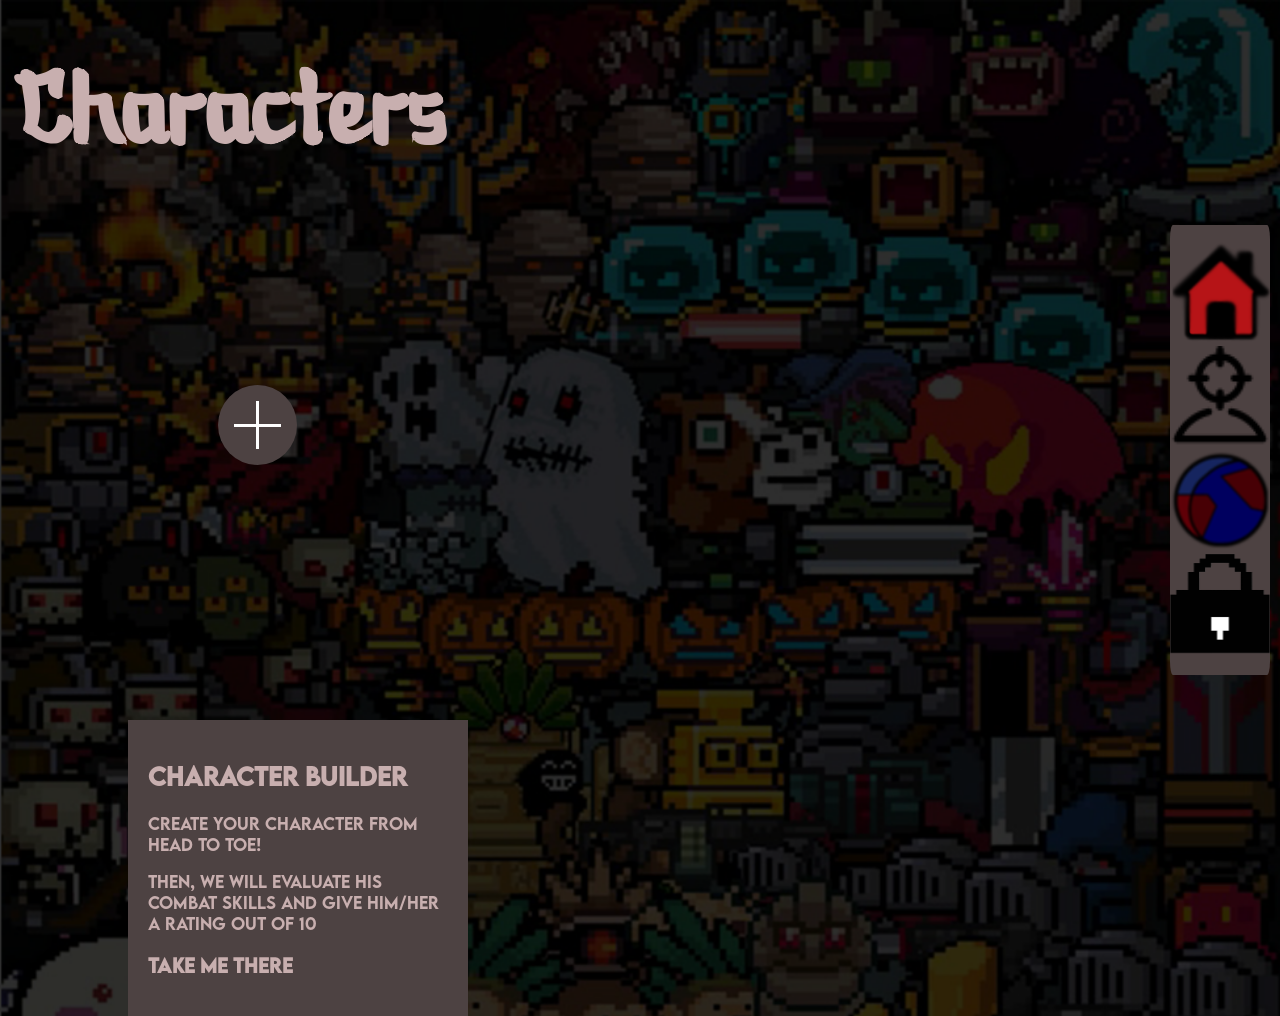
<file: project/characters.html>
<!DOCTYPE html>
<html lang="en">
<head>
    <meta charset="UTF-8">
    <meta name="viewport" content="width=device-width, initial-scale=1.0">
    <title>Soul Knight!</title>

   
    <link rel="stylesheet" href="./generalStyle.css">
    <link rel="stylesheet" href="./characterStyle.css">

    <link rel="stylesheet" href="./responsiveGeneral.css">
    <link rel="stylesheet" href="./responsiveCharacters.css">

    <script src="./script.js" defer></script>
    <link rel="icon" type="image/x-icon" href="./media/Misc/favIcon3.webp">
    <meta name="viewport" content="width=device-width, initial-scale=1.0">
</head>
<body>

  <h1 id="title">Characters</h1>

    <div id="menu">
        <a href="./homepage.html"><img class="menuImage" src="./media/Menu Icons/HomeIcon.png" alt="Home"></a>
        <a href="./characters.html"><img class="menuImage" src="./media/Menu Icons/CharacterButton.png" alt="Characters"></a>
        <a href="./worlds.html"><img class="menuImage" src="./media/Menu Icons/WorldsIcon.png" alt="Worlds"></a>
        <a><img class="menuImage" id="secretSite" src="./media/Menu Icons/lockedIcon.png" alt="Hall Of Fame"></a>
          </div>
    

    
    <div class="gallery">
        <input onclick="hideCharacterOutput()" type="checkbox">
    
        <img onclick="showCharacterInfo(0)" src="./media/Figures/Characters/Airbender.gif">
        <img onclick="showCharacterInfo(1)" src="./media/Figures/Characters/Assassin.gif">
        <img onclick="showCharacterInfo(2)" src="./media/Figures/Characters/Engineer.gif">
        <img onclick="showCharacterInfo(3)" src="./media/Figures/Characters/Knight.gif">
        <img onclick="showCharacterInfo(4)" src="./media/Figures/Characters/Rogue.gif">
        <img onclick="showCharacterInfo(5)" src="./media/Figures/Characters/SwordMaster.gif">
        <img onclick="showCharacterInfo(6)" src="./media/Figures/Characters/Demonmancer.gif">
        <img onclick="showCharacterInfo(7)" src="./media/Figures/Characters/Druid.gif">
  
      </div>


      <div id="characterOutput">
      </div>

      <div id="characterBuilder" style="width: 300px;">
        <h2 id="characterBuilderTitle">Character Builder</h2>
        <p>Create your character from head to toe! </p> <p> Then, we will evaluate his combat skills and give him/her a rating out of 10</p>
        <h3 id="characterBuilderRedirecter" onclick="openCharacterBuilder()">Take me there</h3>
        </div>

        <div id="characterBuilderOutput">
            <div id="blackScreen" class="blackBkg" style="display: block;"></div>
          <div id="characterMakingScreen">

            <img onclick="randomizeCharacter()" id="randomizerButton" src="./media/Misc/RandomizerButton.png" width="50px" height="auto" alt="randomize">

        <div id="characterBox" style="z-index: 999; position: absolute;">
            <div id="sliderImageContainer">
            <img class="sliderImages" class="part-image" id="sliderHeadImage" src="./media/Figures/CustomFigureElements/Head1.png" width="200" height="auto" alt="slider image">
            <img class="sliderImages" class="part-image" id="sliderTorsoImage" src="./media/Figures/CustomFigureElements/Torso1.png" width="180" height="auto" alt="slider image">
            <img class="sliderImages" class="part-image" id="sliderLegsImage" src="./media/Figures/CustomFigureElements/Legs1.png" width="100" height="auto" alt="slider image">
          </div>
        </div>

        <button id="strengthMeasureButton" onclick="evaluateStrength()">Done</button>


        <input type="value" id="nameInput" placeholder="Name your character!">
        
        <div id="imageModders" style="position: absolute; z-index: 10000;">
          <div>
            <h2>Head</h2>
            <button style="background-color: slategray;" onclick="prevHeadImage()"><-</button>
            <button style="background-color: slategray;" onclick="nextHeadImage()">-></button>
                <input class="rangerStyle" type="range" id="imageWidthRange"min="50"max="400"value="200"oninput="updateHeadWidth(this.value)"/>
          </div>

          <div>
            <h2>Torso</h2>
            <button style="background-color: rgb(85, 94, 102);" onclick="prevTorsoImage()"><-</button>
            <button style="background-color: rgb(85, 94, 102);" onclick="nextTorsoImage()">-></button>
                <input class="rangerStyle" type="range" id="imageWidthRange"min="50"max="400"value="200"oninput="updateTorsoWidth(this.value)"/>
              
          </div>

          <div>
            <h2>Legs</h2>
            <button style="background-color: rgb(144, 124, 112);" onclick="prevLegsImage()"><-</button>
            <button style="background-color: rgb(144, 124, 112);" onclick="nextLegsImage()">-></button>
            <input class="rangerStyle" type="range" id="imageWidthRange"min="50"max="400"value="200"oninput="updateLegsWidth(this.value)"/>
          </div>
        </div>
    
        <div id="strengthContainer" style="display: none;">       
           <h3 id="strengthPreMessage">Your Character's Strength is: </h3>
          <div id="strengthMeasureBox"></div>
        </div>

          </div>
          <button onclick="exitCharacterBuilder()" id="exitCharacterBuilder">X</button>
          </div>
</body>
</html>
</file>
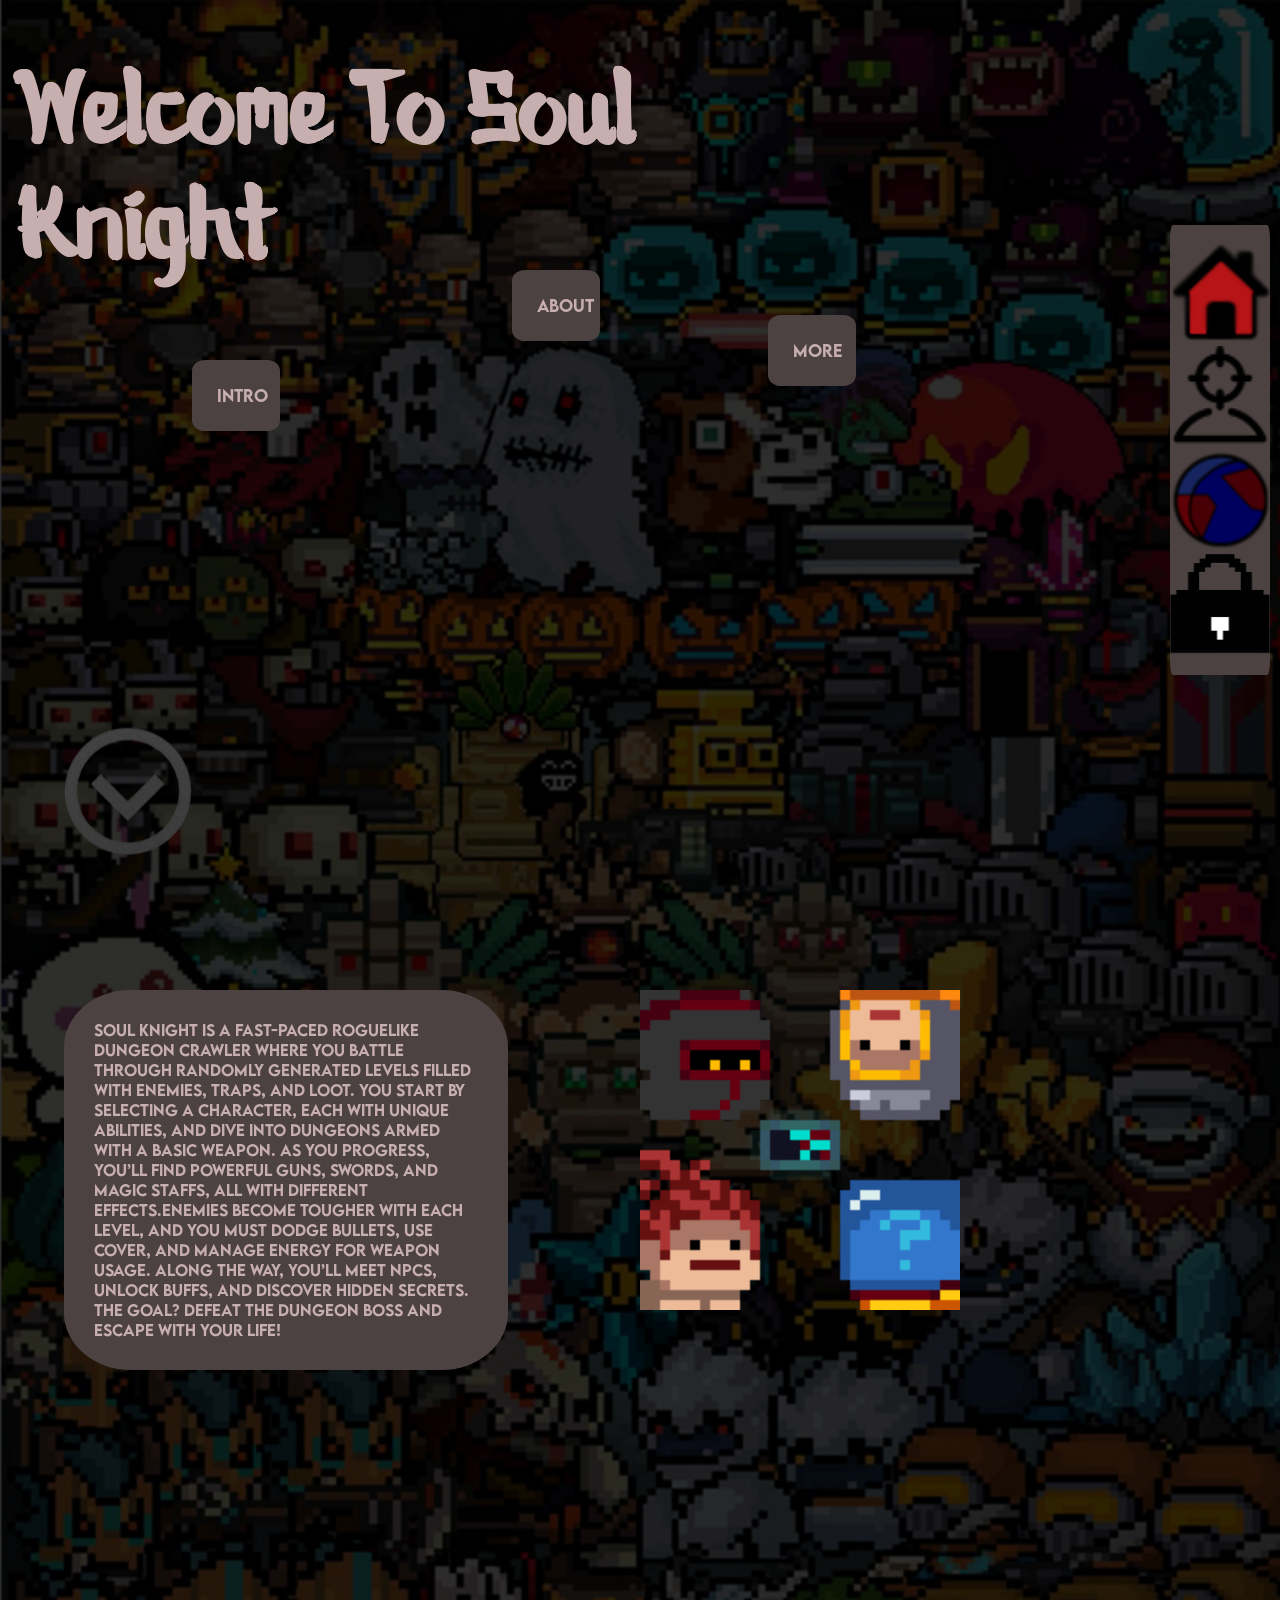
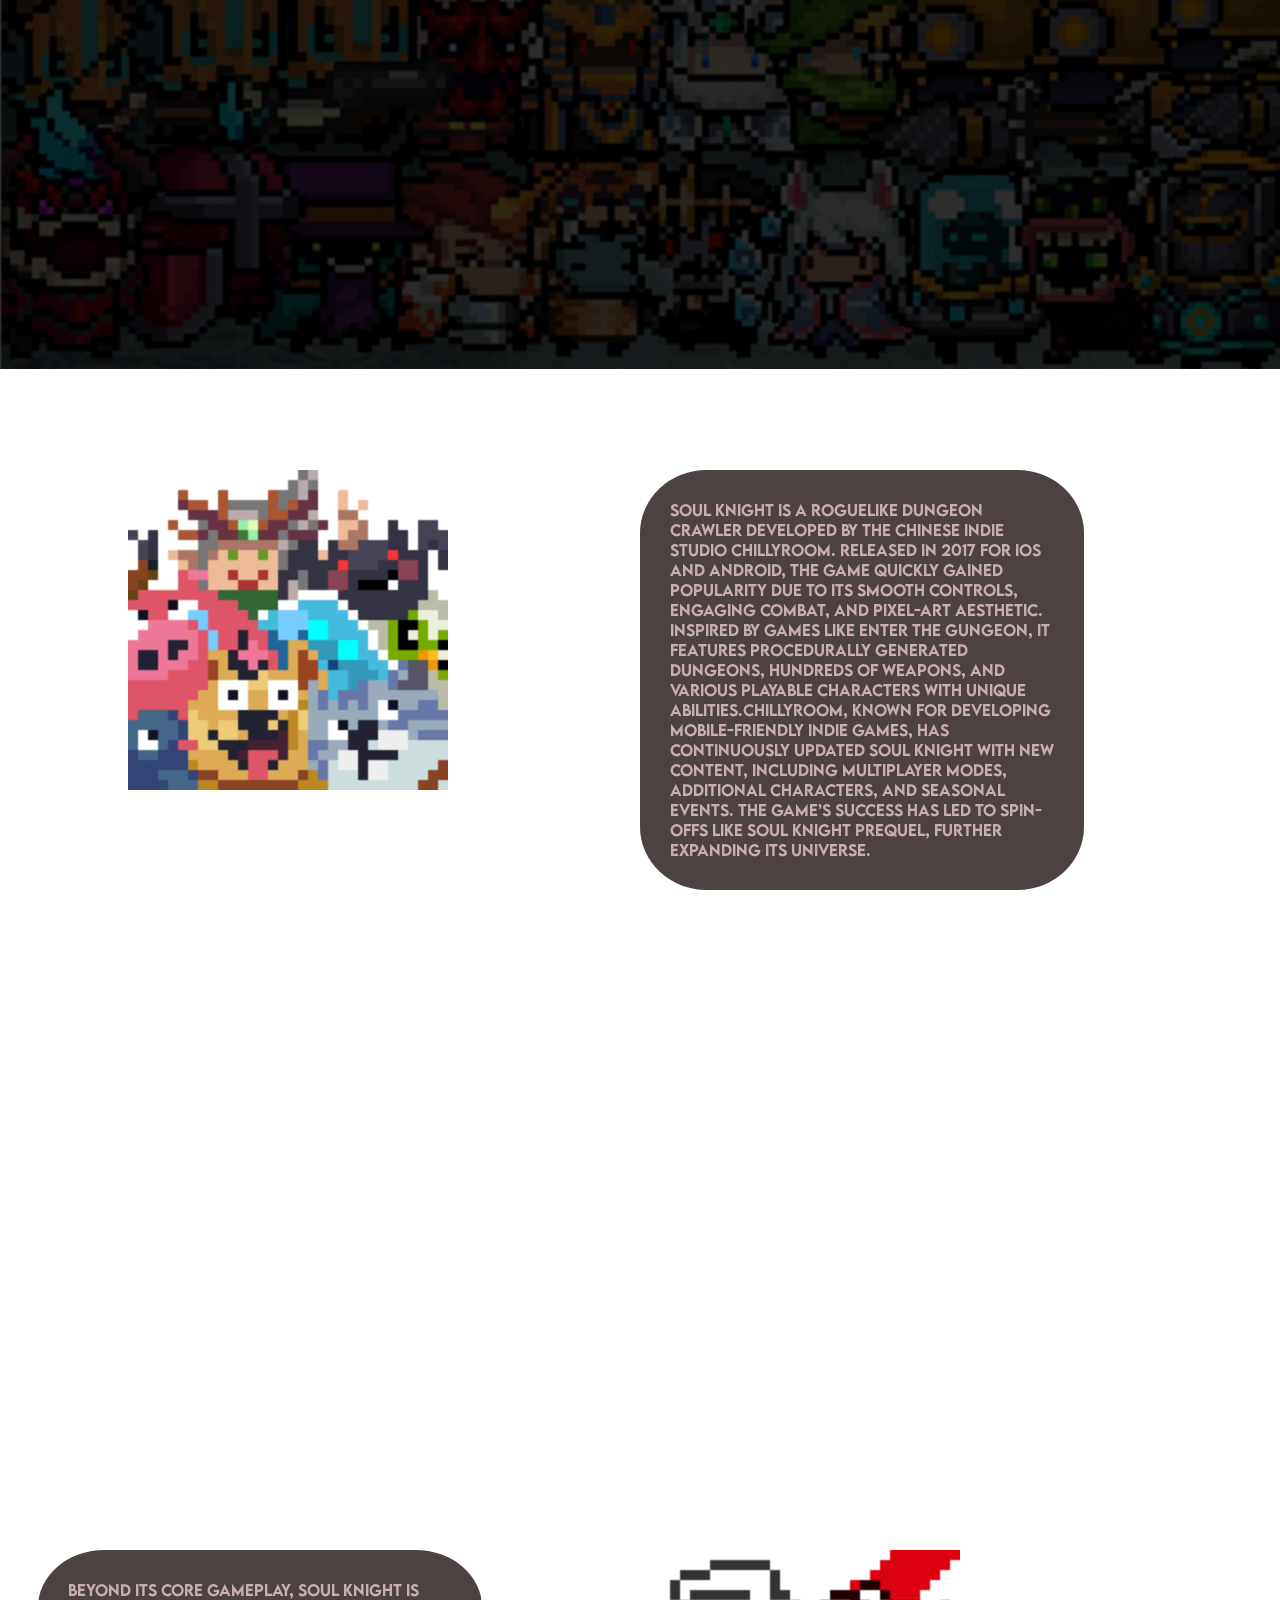
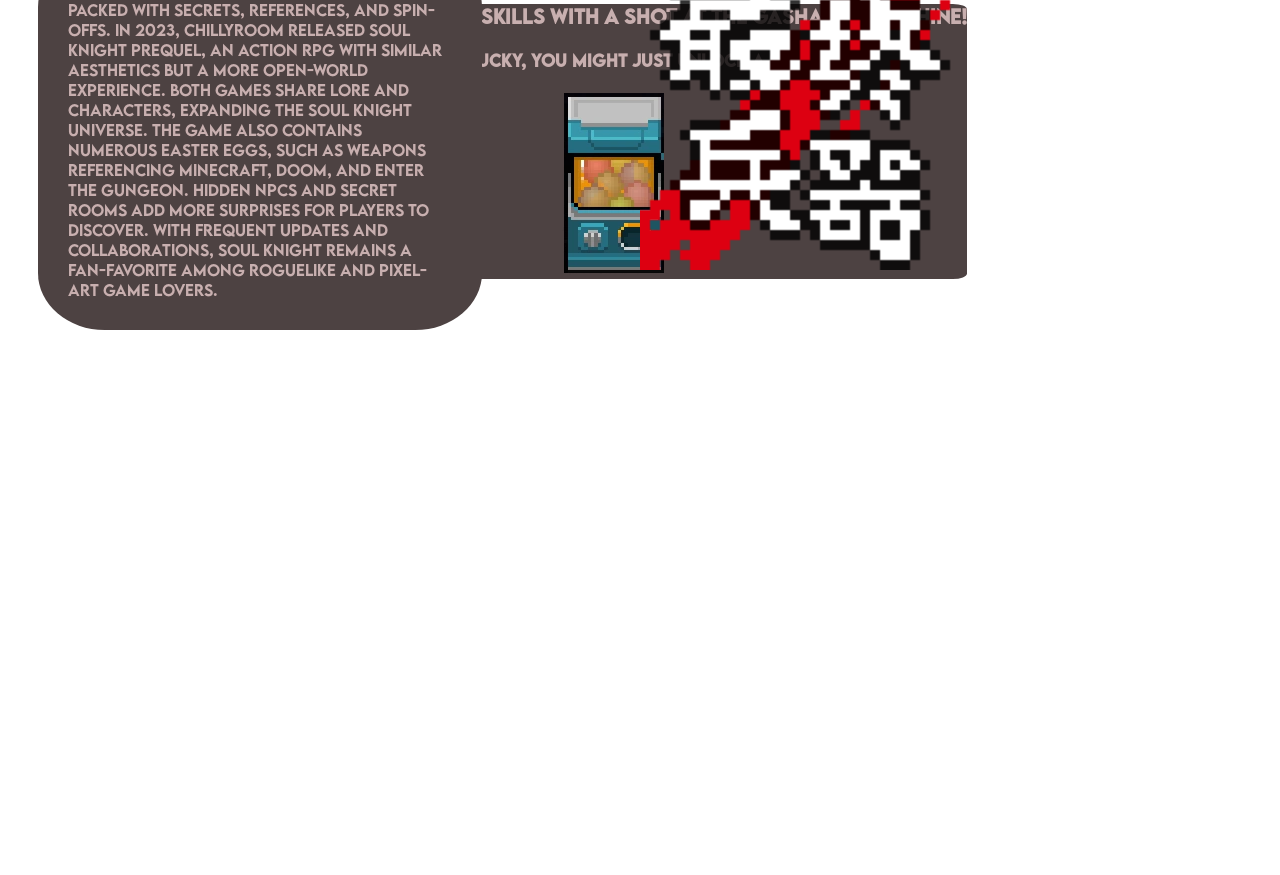
<file: project/homepage.html>
<!DOCTYPE html>
<html lang="en">
<head>
    <meta charset="UTF-8">
    <meta name="viewport" content="width=device-width, initial-scale=1.0">
    <title>Soul Knight!</title>
    <link rel="stylesheet" href="./generalStyle.css">
    <link rel="stylesheet" href="./homepageStyle.css">
    <script src="./anime iife.js"></script>

    <link rel="stylesheet" href="./responsiveGeneral.css">
    <link rel="stylesheet" href="./responsiveHome.css">
   
    <script src="./script.js" defer></script>
    <link rel="icon" type="image/x-icon" href="./media/Misc/favIcon1.webp">
    <meta name="viewport" content="width=device-width, initial-scale=1.0">
</head>
<body id="body">
    <h1 id="title">Welcome To Soul Knight</h1>

    <div id="menu">
        <a href="./homepage.html"><img class="menuImage" src="./media/Menu Icons/HomeIcon.png" alt="Home"></a>
        <a href="./characters.html"><img class="menuImage" src="./media/Menu Icons/CharacterButton.png" alt="Characters"></a>
        <a href="./worlds.html"><img class="menuImage" src="./media/Menu Icons/WorldsIcon.png" alt="Worlds"></a>
        <a><img class="menuImage" id="secretSite" src="./media/Menu Icons/lockedIcon.png" alt="Hall Of Fame"></a>
    </div>



    <div id="navigationButtons">
    <div class="navButtons" id="introButton" onclick="scrollToInfo()">Intro</div>
    <div class="navButtons" id="aboutButton" onclick="scrollToAbout()">About</div>
    <div class="navButtons" id="moreButton" onclick="scrollToMore()">More</div>
</div>

    <img onclick="scrollToTop()" id="goUpButton" src="./media/homeImages/goUp.png" alt="Up">


    <div class="infoBoxes" id="introBox">
Soul Knight is a fast-paced roguelike dungeon crawler where you battle through randomly generated levels filled with enemies, traps, and loot. You start by selecting a character, each with unique abilities,
and dive into dungeons armed with a basic weapon. As you progress, you’ll find powerful guns, swords, and magic staffs, all with different effects.Enemies become tougher with each level, and you must dodge bullets, 
use cover, and manage energy for weapon usage. Along the way, you’ll meet NPCs, unlock buffs, and discover hidden secrets. The goal? Defeat the dungeon boss and escape with your life!
    </div>
    <img id="introImg" src="./media/homeImages/introImg.webp" alt="">


    <img id="aboutImg" src="./media/homeImages/aboutImg.webp" alt="">
    <div class="infoBoxes" id="aboutBox">  
Soul Knight is a roguelike dungeon crawler developed by the Chinese indie studio ChillyRoom. Released in 2017 for iOS and Android, the game quickly gained popularity due to its smooth controls,
engaging combat, and pixel-art aesthetic. Inspired by games like Enter the Gungeon, it features procedurally generated dungeons, hundreds of weapons, and various playable characters with unique 
abilities.ChillyRoom, known for developing mobile-friendly indie games, has continuously updated Soul Knight with new content, including multiplayer modes, additional characters, and seasonal events. 
The game’s success has led to spin-offs like Soul Knight Prequel, further expanding its universe.
    </div>


    <div class="infoBoxes" id="moreBox">
Beyond its core gameplay, Soul Knight is packed with secrets, references, and spin-offs. In 2023, ChillyRoom released Soul Knight Prequel, an action RPG with similar aesthetics but a 
more open-world experience. Both games share lore and characters, expanding the Soul Knight universe. The game also contains numerous Easter eggs, such as weapons referencing Minecraft, 
DOOM, and Enter the Gungeon. Hidden NPCs and secret rooms add more surprises for players to discover. With frequent updates and collaborations, Soul Knight remains a fan-favorite among 
roguelike and pixel-art game lovers.
    </div>
    <img id="moreImg" src="./media/homeImages/moreImg.webp" alt="">





   <div id="gashaponContainer">
    <h3>Test your gambling skills with a shot at the Gashapon Machine!</h3>
    <h4>If you're lucky, you might just unlock a secret...</h4>
    <img onclick="machineClicked()" id="gashaponMachine" src="./media/Misc/GashaponItems/gashaponMachine.webp" alt="Machine">
   </div>

   <div id="gashaponCooldownBox"></div>
   <img id="egg" onclick="crackEgg()" src="./media/Misc/GashaponItems/gashaEgg.webp" alt="EGG">

   <div id="winMessage" onclick="closeMessage()"></div>
   <div id="blackScreen"></div>


</body>
</html>
</file>
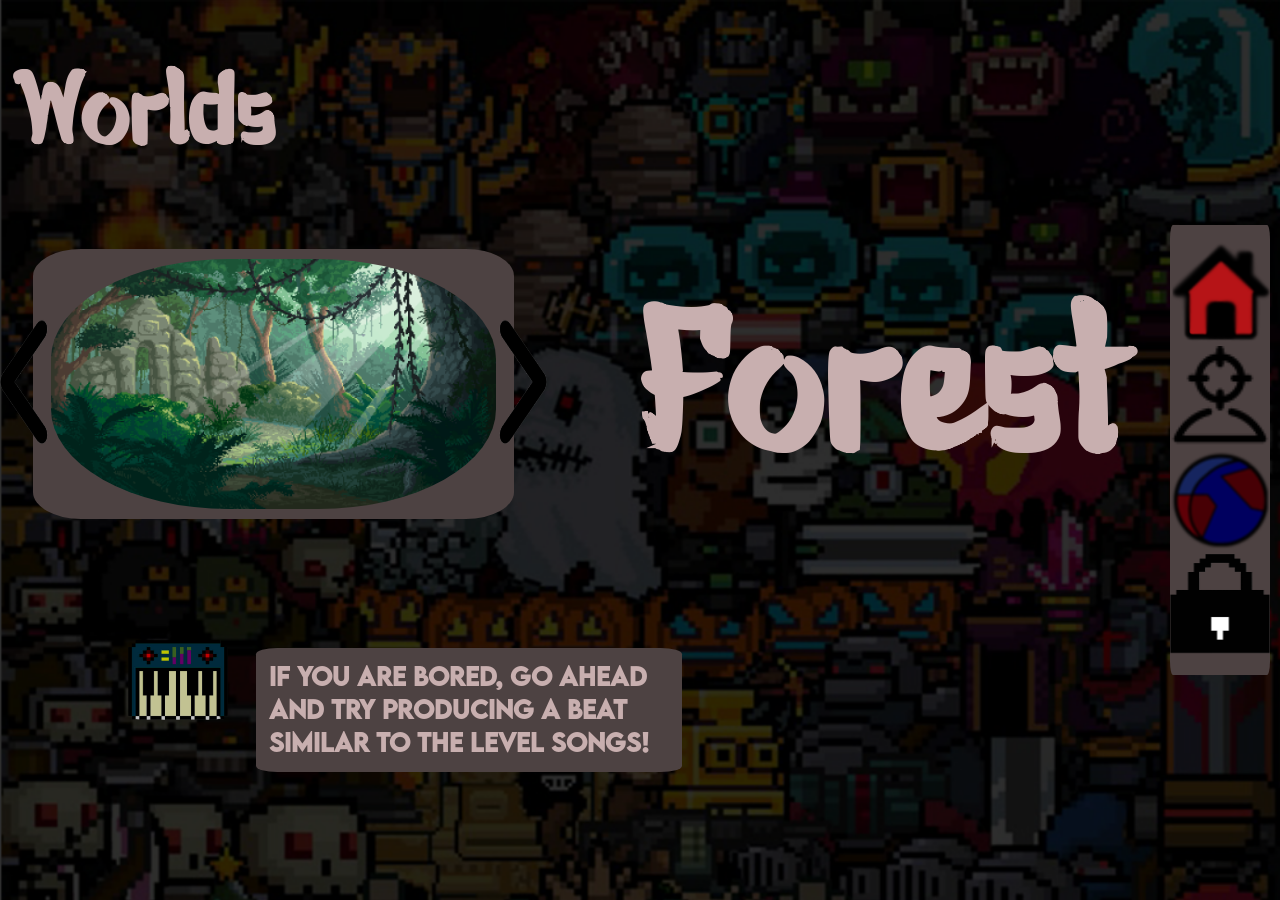
<file: project/worlds.html>
<!DOCTYPE html>
<html lang="en">
<head>
    <meta charset="UTF-8">
    <meta name="viewport" content="width=device-width, initial-scale=1.0">
    <title>Soul Knight!</title>

    <link rel="stylesheet" href="./generalStyle.css">
    <link rel="stylesheet" href="./worldsStyle.css">
    <link rel="stylesheet" href="./responsiveGeneral.css">
    <link rel="stylesheet" href="./responsiveWorlds.css">
    <script src="./script.js" defer></script>
    <link rel="icon" type="image/x-icon" href="./media/Misc/favIcon2.webp">
    <meta name="viewport" content="width=device-width, initial-scale=1.0">
</head>
<body>
    <h1 id="title">Worlds</h1>

    

    <div id="menu">
        <a href="./homepage.html"><img class="menuImage" src="./media/Menu Icons/HomeIcon.png" alt="Home"></a>
        <a href="./characters.html"><img class="menuImage" src="./media/Menu Icons/CharacterButton.png" alt="Characters"></a>
        <a href="./worlds.html"><img class="menuImage" src="./media/Menu Icons/WorldsIcon.png" alt="Worlds"></a>
        <a><img class="menuImage" id="secretSite" src="./media/Menu Icons/lockedIcon.png" alt="Hall Of Fame"></a>
        </div>



<div id="worldsPreviewContainer">
    <img class="slideButton" id="leftButton" onclick="previousWorld()" src="./media/Misc/leftButton.png" alt="Go Left">
    <img id="worldImages" onclick="goToWorld()" src="./media/Backgrounds/Worlds/World1.1.gif">
    <img class="slideButton" id="rightButton" onclick="nextWorld()" src="./media/Misc/rightButton.png" alt="Go Left">
</div>
    <h1 id="worldName">Forest</h1>

    <div id="blackScreen"></div>
    <div id="worldShowcase">
        <div id="worldContainerDescription">
            <h1 class="worldTitles" id="descTitle">World Title</h1>
            <h3 id="descInfo">Description</h3>
        </div>
        <div id="enemyDescription">
            <h1 class="worldTitles" id="enemyTitle"></h1>
            <img id="enemyImg" src="media/Misc/Enemies/1.1_Enemy.webp" alt="Most Common Enemy" style="width: 100px; height: 100px;">
        </div>

        <div id="elementalStats">
            <h2>Weakness</h2>
            <h2>Resistance</h2>
            <img src="./media/Misc/BuffDebuffs/Fire.webp" alt="Their Weakness" style="width: 100px; height: 100px;">
            <img src="./media/Misc/BuffDebuffs/Poison.webp" alt="Their Weakness" style="width: 100px; height: 100px;">
        </div>
       
            <div id="musicPanel">
        <button class="audioButtons" onclick="toggleAudio()" id="playPause" style="rotate: 90deg;">△</button>
        <img src="./media/Misc/pausedMusic.png" id="isPlaying" alt="Paused" style="width: 100px; height: 100px; margin-bottom: 50px;">
    </div>
    

    </div>

    <h2 id="keyboardDesc">If you are bored, go ahead and try producing a beat similar to the level songs!</h2>

    <img src="./media/Misc/keyboardButton.png" onclick="openKeyboard()" id="soulBeatsButton" alt="SoulBeats" style="width: 100px; height: 80px;">
    <div id="keyboard">
        <div id="playingKeys">
        <button class="playingKey" onclick="playKey(0)" style="background-color:  #ffffff;">D</button>
        <button class="playingKey" onclick="playKey(2)" style="background-color: #ffffff;">F</button>
        <button class="playingKey" onclick="playKey(4)" style="background-color: #ffffff;">G</button>
        <button class="playingKey" onclick="playKey(6)" style="background-color: #ffffff;">H</button>
        <button class="playingKey" onclick="playKey(0)" style="background-color: #ffffff;">J</button>
    </div>

    <div id="blackPlayingKeys">
        <button class="blackPlayingKey" onclick="playKey(1)">R</button>
        <button class="blackPlayingKey" onclick="playKey(3)">T</button>
        <button class="blackPlayingKey" onclick="playKey(5)">Y</button>
        <button class="blackPlayingKey" onclick="playKey(7)">U</button>
    </div>

    <input oninput="toggleMetronomeSound()" class="rangerStyle" type="range" min="10" max="1000" id="metronomeBpm" placeholder="bpm">
    <img id="metronome" src="./media/Misc/metronome.png" style="width: 100px; height: 100px;">

    <button id="changePiano" onclick="changePianoType()">Switch</button>
    </div>


    

    <button onclick="exitWorld(), stopAllAudio()" id="exitWorldsScreenButton">X</button>




    
</body>
</html>
</file>
<file: project/generalStyle.css>
/*COLOR SCHEME
Text: rgb(255, 255, 255)
Text v.2: rgb(66, 28, 28)
Boxes: B1001E
Boxes v.2: rgb(77, 66, 66)
*/

:root{
    --text: rgb(200, 175, 175);
    --text2: rgb(66, 28, 28);
    --box-background: rgb(77, 66, 66);
    --box-shadow: rgb(84, 48, 48);
}

body{
    /*Background*/
    background-image: url(./media/Backgrounds/wallpaper.png);
    background-repeat: no-repeat;
    background-size: cover;
    background-attachment: fixed;
    /*Total Styling*/
    color: var(--text);
    font-family: 'SoulFont';
    text-shadow: 0px 0px 10px var(--text-shadow);
}


@font-face {
    font-family: "SoulFont";
    src: url(./media/Fonts/LEMONMILK-Medium.otf);
}

@font-face {
    font-family: "TitleFont";
    src: url(./media/Fonts/Bankai\ Demo\ Version.otf);
}


#title{
    /*Positioning*/
    margin-left: 10px;

    /*Styling/Sizing*/
    width: 800px;
    font-size: 100px;
    font-family: TitleFont;
    animation: title 20s infinite linear;
}

@keyframes title{
    0%{color: var(--text);}
    30%{color: var(--text2);}
    60%{color: rgb(rgb(50, 111, 131));}
    100%{color: rgb(34, 29, 29);}
}



#menu{
    position: fixed;
    right: 10px;
    top: 25%;
    bottom: 25%;
    display: flex;
    flex-direction: column;
    border-radius: 3%;
    background-color: var(--box-background);
    justify-content: center;
    transition: transform 0.2s, box-shadow 0.5s, right 0.2s;
}

#menu:hover{
    position: fixed;
    right: 20px;
    transform: scale(1.1);
    box-shadow: 10px 10px 20px var(--box-shadow);
}

.menuImage{
    width: 100px;
    height: 100px;
}

#worldShowcase{
    background-color: red;
    position: fixed;
    top: 15%;
    bottom: 15%;
    left: 15%;
    right: 15%;
    z-index: 1000;
    margin-top: auto;
    margin-bottom: auto;
    display: none;
}

button{
    transition: box-shadow 0.5s, background-color 0.3s;
  }


  button:hover{
    box-shadow: 5px 5px 10px rgb(56, 14, 14);
    background-color: darkred;
  }

  #blackScreen{
    position: fixed;
    top: 0;
    bottom: 0;
    left: 0;
    right: 0;
    background-color: black;
    opacity: 0.8;
    z-index: 999;
    display: none;
}

.exitButton{
    position: fixed;
    transform: scale(3);
    border-radius: 20%;
    font-weight: bolder;
    top: 10%;
    right: 10%;
    background-color: var(--box-background);
    z-index: 19000;
    display: none;
}
</file>
<file: project/characterStyle.css>
:root{
    --text: rgb(200, 175, 175);
    --text2: rgb(66, 28, 28);
    --box-background: rgb(77, 66, 66);
    --box-shadow: rgb(84, 48, 48);
}

body{
    overflow-x: hidden;
    
}

@font-face {
  font-family: Gothic;
  src: url(./media/Fonts/Gothicha.ttf);
}


/*Zeile 13-61: Codepen-Kopie*/
.gallery {
    --s: 130px;
    display: grid;
    gap: 5px;
    position:absolute;
    left: 15%;
    top: 40%;
  }
  .gallery input {
    position: absolute;
    z-index: 1;
    border-radius: 50%;
    inset: calc(50% - var(--s)/3);
    cursor: pointer;
    --g: linear-gradient(#fff 0 0) no-repeat;
    background: var(--g) 50%/60% 3px,var(--g) 50%/3px 60%,var(--box-background);
    transition: 1.5s;
    -webkit-appearance: none;
    appearance: none;
    -moz-appearance: none;
    appearance: none;
  }
  .gallery > img {
    width: var(--s);
    aspect-ratio: 1;
    grid-area: 1/1;
    border-radius: 50%;
    object-fit: cover;
    transform: scale(.5);
    transition: 1s calc((var(--i) - 1)*.1s);
  }
  .gallery > img:nth-of-type(1) {--i:1;}
  .gallery > img:nth-of-type(2) {--i:2;}
  .gallery > img:nth-of-type(3) {--i:3;}
  .gallery > img:nth-of-type(4) {--i:4;}
  .gallery > img:nth-of-type(5) {--i:5;}
  .gallery > img:nth-of-type(6) {--i:6;}
  .gallery > img:nth-of-type(7) {--i:7;}
  .gallery > img:nth-of-type(8) {--i:8;}
  .gallery > img:nth-of-type(9) {--i:9;}
  
  .gallery > input:checked ~ img {
    transform: 
      rotate(calc(var(--i)* 360deg/8)) translate(calc(1.5*var(--s))) 
      rotate(calc(var(--i)*-360deg/8));
  }
  .gallery > input:checked {
    transform: rotate(135deg)
  }

  .character-card {
    position: relative;
    left: 50%;
    display: flex;
    flex-direction: column;
    background-color: #1c1c1e;
    color: #f9f9f9;
    border-radius: 16px;
    box-shadow: 0 6px 16px rgba(0,0,0,0.6);
    padding: 1rem;
    max-width: 350px;
    margin: 1rem;
    overflow: hidden;
    font-family: 'Segoe UI', sans-serif;
  }
  
  .character-art {
    width: 100%;
    border-radius: 12px;
    margin-bottom: 1rem;
  }
  
  .profile-section {
    display: flex;
    flex-direction: column;
    gap: 0.5rem;
  }
  
  .character-profile {
    width: 64px;
    height: 64px;
    border-radius: 8px;
    object-fit: cover;
  }
  
  .special-ability {
    margin-top: 0.5rem;
    display: flex;
    flex-direction: column;
    gap: 0.25rem;
  }
  
  .ability-image {
    width: 100%;
    border-radius: 8px;
  }
  
  #characterBuilder{
    position: absolute;
    top: 80%;
    left: 10%;
    background-color: var(--box-background);
    height: auto;
    width: auto;
    padding: 20px;
  }

  #charBuildButton{
    align-self: center;
    height: 70px;
    width: 100px;
    border-radius: 40%;
    background-color: var(--box-background);
  }

  #characterMakingScreen{
    position: fixed;
    top: 20%;
    bottom: 20%;
    left: 30%;
    right: 30%;
    background-color: var(--box-background);
    z-index: 1500;
  }

  #blackScreen{
    position: fixed;
    top: 0;
    bottom: 0;
    left: 0;
    right: 0;
    background-color: black;
    opacity: 0.8;
    z-index: 999;
  }
  #exitCharacterBuilder{
    position: fixed;
    transform: scale(3);
    border-radius: 20%;
    font-weight: bolder;
    top: 20%;
    right: 20%;
    background-color: var(--box-background);
    z-index: 1500;
  }

  #sliderImageContainer{
    display: flex;
    flex-direction: column;
    align-items: center;
  }

  #characterBuilderOutput{
    display: none;
  } 


  #blackScreen{
    position: fixed;
    top: 0;
    bottom: 0;
    left: 0;
    right: 0;
    background-color: black;
    opacity: 0.8;
    z-index: 999;
    display: none;
}

  /*************RANGER************/

  .rangerStyle {
          -webkit-appearance: none;
          appearance: none;
  height: 10px;
  background: linear-gradient(to right, #d66e6e 50%, rgb(77, 58, 58) 50%);
  border-radius: 5px;
  outline: none;
  transition: background 450ms ease-in;
  }
  

  .rangerStyle::-webkit-slider-thumb {
    -webkit-appearance: none;
    appearance: none;
    height: 30px;
    width: 30px;
    background: url('./media/Misc/sliderButton.png') no-repeat center;
    background-size: contain;
    cursor: pointer;
    border: none;
  }
  
  .rangerStyle::-moz-range-thumb {
    height: 30px;
    width: 30px;
    background: url('./media/SliderIcons/customThumb.png') no-repeat center;
    background-size: contain;
    border: none;
    cursor: pointer;
  }
  


  #sliderHeadImage{
    margin-bottom: -25px;
  }

  #randomizerButton{
    position: absolute;
    top: 5%;
    left: 5%;
    animation: randomizerButtonAnimation 0.5s infinite;
  }

  @keyframes randomizerButtonAnimation {
    0% { transform: scale(1); transform: translateX(0px);}
    50% { transform: scale(1.05); transform: translateX(3px); }
    100% { transform: scale(1); transform: translateX(0px);}
    
  }


  #imageModders{
    bottom: 0%;
    left: 0%;
  }

  #imageModders button{
    transition: background-color 0.3s box-shadow 0.3s;
    }

  #imageModders button:hover{
    background-color: rgb(36, 26, 26);
    box-shadow: 0 4px 8px rgba(0, 0, 0, 0.2);
    cursor: pointer;
    }
  
    #characterBox{
      left: 20%;
      right: 20%;
    }

    #characterBuilderRedirecter{
      transition: color 0.5s, text-shadow 0.8s;
    }

    #characterBuilderRedirecter:hover{
      color: rgb(110, 44, 44);
      text-shadow: 5px 10px 10px black;
    }

    button{
      transition: box-shadow 0.5s, background-color 0.3s;
    }


    button:hover{
      box-shadow: 5px 5px 10px rgb(56, 14, 14);
      background-color: darkred;
    }

    #strengthMeasureButton{
      background-color: rgb(92, 83, 83);
      position: absolute;
      right: 5%;
      top: 5%;
      border-radius: 15%;
      padding: 6px;
      padding: 10px;
      font-weight: bolder;
    }

    #nameInput{
      position: absolute;
      top: 40%;
      background-color: rgb(92, 83, 83);
      border-radius: 15%;
      padding: 6px;
      padding: 10px;
      font-weight: bolder;
    }
    
    #strengthPreMessage{
      position: absolute;
      bottom: 30%;
      right: 2%;
      font-weight: bolder;
    }

  #strengthMeasureBox{
    position: absolute;
    bottom: 5%;
    right: 20%;
    font-size: 100px;
    font-style: oblique;
    text-shadow: 10px 20px 10px black;
    font-family: Gothic;
  }
</file>
<file: project/responsiveGeneral.css>
@media screen and (max-width: 430px) {
    #title {
        width: 100%;
        font-size: 60px;
        text-align: center;
    }

    #menu {
        display: flex;
        flex-direction: row;
        justify-content: center;
        position: fixed;
        z-index: 99999;
        margin-top: auto;
        margin-bottom: -20%;
        margin-left: 10%;
        margin-right: 10%;
        left: 10%;
        right: 10%;
        height: max-content;
        width: max-content;
        padding: 3%;
    }

    .menuImage {
        width: 60px;
        height: 60px;
    }

    #blackScreen {
        position: fixed;
        top: 0;
        bottom: 0;
        left: 0;
        right: 0;
        background-color: black;
        opacity: 0.8;
        z-index: 999;
    }

    
}
</file>
<file: project/responsiveCharacters.css>
@media screen and (max-width: 430px) {

    

    .gallery{
        position: relative;
        left: auto;
        right: auto;
        margin-top: 40%;
    }

    .gallery img{
        position: relative;
        margin-left: auto;
        margin-right: auto;
        width: 20%;
        opacity: 0;
    }

    .gallery > input:checked ~ img {
        transform: 
          rotate(calc(var(--i)* 360deg/8)) translate(calc(1.2*var(--s))) 
          rotate(calc(var(--i)*-360deg/8));
          opacity: 100%;
      }

      .character-card{
        position: relative;
        left: 0%;
        right: 0%;
        width: auto;
        z-index: 9999999;
      }

      #characterBuilder{
        position: relative;
        margin-top: 50%;
        margin-bottom: 50%;
        z-index: 9999;
      }

      #characterMakingScreen{
        position: absolute;
        left: 10%;
        right: 10%;
        margin-left: 5%;
        margin-right: 5%;
        width: auto;
        z-index: 99999;
        display: flex;
        flex-direction: column;
      }


      .blackBkg{
        position: absolute;
        top: 0;
        left: 0;
        width: 100%;
        height: 100%;
        background-color: rgba(0, 0, 0, 0.8);
        z-index: 99999 !important;
      }

      #sliderHeadImage{
        width: 150px;
      }

      #sliderTorsoImage{
        width: 120px;
      }

      #sliderLegsImage{
        width: 150px;
      }

      .rangerStyle{
        width: 40%;
      }

      #strengthContainer{
        text-align: right;
        font-size: 10px;
      }

      #exitCharacterBuilder{
        position: absolute;
        top: 10%;
        right: 20%;
        background-color: var(--box-background);
        z-index: 9999999;
      }
}
</file>
<file: project/homepageStyle.css>
:root{
    --text: rgb(200, 175, 175);
    --text2: rgb(66, 28, 28);
    --box-background: rgb(77, 66, 66);
    --box-shadow: rgb(84, 48, 48);
}

body{
    /*Positioning*/
    height: 4000px;
    overflow-x: hidden;
}

#goUpButton{
    /*Positioning*/
    position: fixed;
    bottom: 5%;
    left: 5%;
    /*Styling/Sizing*/
    border-radius: 50%;
    width: 10%;
    height: auto;
    transform: rotate(180deg);
    transition: transform 0.5s, box-shadow 0.5s;
}

#goUpButton:hover{
    box-shadow: 10px 10px 20px var(--box-shadow);
    transform: rotate(-180deg);
    transform: scale(1.1);
    
}


/*INFOBOXES & Co.*/
.navButtons{
    /*Positioning*/
    position: relative;
    text-align: center;
    /*Styling/Sizing*/
    background-color: rgb(77, 66, 66);
    border-radius: 15%;
    width: 3%;
    padding: 25px;
    transition: transform 0.2s, box-shadow 0.5s, color 0.5s; 
    animation: CHANGEIFNEEDED 2s infinite alternate-reverse;
    animation-delay: none;   
}

@keyframes navButtonsNoHover {
    0%{transform: scale(1.0);}
    100%{transform: scale(1.1);}
    
}

.navButtons:hover{
    /*Animations*/
    animation: navButtons 1s infinite alternate;
    animation-delay: none; 
    /*Styling*/
    color: var(--text2);
    transform: scale(1.1);
    box-shadow: 10px 10px 20px rgb(104, 43, 43);
    
}

@keyframes navButtons {
    0%{transform: translateY(5px);}
    100%{transform: translateY(-5px);}
}


#introButton{
    /*Positioning*/
    position: absolute;
    left: 15%;
    top: 40%;
    animation-delay: 0.2s;
}

#aboutButton{
    /*Positioning*/
    position: absolute;
    left: 40%;
    top: 30%;
    animation-delay: 0.1s;
}
#moreButton{
    /*Positioning*/
    position: absolute;
    left: 60%;
    top: 35%;
    animation-delay: 0.4s;
}

.infoBoxes{
    /*Sizing/Styling*/
    font-size: 15px;
    width: 30%;
    height: auto;
    padding: 30px;
    background-color: var(--box-background);
    border-radius: 15%;
}



#introBox{
    /*Positioning*/
    position: absolute;
    top: 110%;
    left: 5%;
}


#introImg{
    /*Positioning*/
    position: absolute;
    top: 110%;
    left: 50%;
    /*Sizing*/
    width: 25%;
    height: auto;
}


#aboutBox{
    /*Positioning*/
    position: absolute;
    top: 230%;
    left: 50%;
}

#aboutImg{
    /*Positioning*/
    position: absolute;
    top: 230%;
    /*Sizing*/
    width: 25%;
    left: 10%;
    height: auto;
}


#moreBox{
    /*Positioning*/
    position: absolute;
    top: 350%;
    left: 3%;
}

#moreImg{
    /*Positioning*/
    position: absolute;
    top: 350%;
    left: 50%;
    /*Sizing*/
    width: 25%;
    height: auto;
}

#gashaponContainer{
    text-align: center;
    align-items: center;
    /*Positioning*/
   
    width: max-content;
    background-color: var(--box-background);
    border-radius: 2%;
    margin-top: 230%;
    margin-left: 20%;
    margin-right: 20%;
    z-index: 10;
}

#gashaponMachine{
    animation: gashaponMachine 1s 1 alternate;
}

@keyframes gashaponMachine {
    0%{transform: translateY(5px);}
    100%{transform: translateY(-5px);}
}

@keyframes shake {
    0%{transform: rotate(0deg);}
    15%{transform: rotate(5deg);}
    50%{transform: rotate(-5deg);}
    75%{transform: rotate(5deg);}
    100%{transform: rotate(0deg);}
}

#gashaponCooldownBox{
    position: relative;
    background-color: rgba(0, 0, 0, 0.479);
    width: 102px;
    height: 182px;
    margin-top: -13%;
    margin-left: 41%;
    margin-right: auto;
    z-index: 2000;
    display: none;
    animation: shake 1s 1 alternate;
}

#egg{
    position: relative;
    width: 50px;
    height: 50px;
    left: 44%;
    top: -45px;
    right: auto;
    animation: egg 1s 1 alternate;
    z-index: 3000;
    display: none;
}

@keyframes dropEgg {
    0%{transform: translateY(0px);}
    100%{transform: translateY(30px);}
   
}

@keyframes egg {
    0%{transform: translateY(5px);}
    100%{transform: translateY(-5px);}
}

#winMessage{
    background-color: var(--box-background);
    position: absolute;
    left: 40%;
    right: 40%;
    top: 400%;
    z-index: 100000;
    border: black solid 2px;
    display: none;
    text-align: center;
}
</file>
<file: project/responsiveHome.css>
/* Responsive styles for max-width 430px */
@media screen and (max-width: 430px) {
    body{
        height: auto;
    }

    #menu{
        margin-left: 20%;
        margin-right: 5%;

    }

    #goUpButton{
        position: fixed;
        z-index: 99999;
        width: 20%;
        left: 5%;
        bottom: 16%;
    }

    .navButtons{
        position: static;
        width: max-content;
    }

    #moreButton{
        top: 40%;
    }

    #navigationButtons{
        position: static;
    }

    .infoBoxes{
        position:static;
        margin-right: auto;
        width: 50%;
        font-size: 10px;
        margin-top: 50%;
        margin-bottom: 50%;
    }

    #introBox{
        margin-top: 100%;

        position: static;
    }

    #aboutBox{
        position: static;
    }

    #moreBox{
        position: static;
    }

    #gashaponContainer{
        position: static;
        margin-left: auto;
        margin-right: auto;
        width: 80%;
        margin-top: 0%;
        margin-bottom: 80%;
    }

    #introImg, #aboutImg, #moreImg{
        display: none;
    }

    #gashaponCooldownBox{
        position: absolute;
        top: 263%;
        left: auto;
        right: 40%;
    }

    #winMessage{
        width: max-content;
        position: absolute;
        margin-left: auto;
        margin-right: auto;
        left: 10%;
        right: 10%;
        top: 260%;
        z-index: 99999 !important;
    }

    #egg{
        position: absolute;
        top: 270%;
    }

    #blackScreen{
        z-index: 9999;
        height: 900px !important;
    }
}
</file>
<file: project/worldsStyle.css>
:root{
    --text: rgb(200, 175, 175);
    --text2: rgb(66, 28, 28);
    --box-background: rgb(77, 66, 66);
    --box-shadow: rgb(84, 48, 48);
}

.slideButton{
    width: 50px;
    height: 130px;
    transition: transform 0.5s;
    padding: 2px;
}

.slideButton:hover{
    transform: scale(1.1);
}

@font-face {
    font-family: "nameFont";
    src: url(./media/Fonts/Bankai\ Demo\ Version.otf);
}

#worldName{
    font-size: 200px;
    font-weight: bolder;
    font-family: nameFont;
    position: absolute;
    top: 18%;
    right: 12%;
    transition: text-shadow 0.5s, transform 0.6s;
}

#worldName:hover{
    text-shadow: 10px 10px 10px black;
    transform: scale(1.1);
}

#worldsPreviewContainer{
    margin-left: 2%;
    margin-right: 60%;
    display: flex;
    flex-direction: row;
    justify-content: center;
    align-items: center;
    width: auto;
    height: 100%;
    border-radius: 10%;
    background-color: var(--box-background);
    padding: 10px;
}

#worldImages{
    width: 450px;
    height: 250px;
    border-radius: 40%;
    transition: box-shadow 1s  , transform 0.5s;
}
#worldImages:hover{
    box-shadow: 10px 10px 20px black;
    transform: scale(1.06);
    animation-name: worldImages;
    animation-duration: 3s;
    animation-iteration-count: infinite;
}

@keyframes worldImages{
    0%{transform: scale(1);}
    50%{transform: scale(1.05);}
    100%{transform: scale(1);}
}


#exitWorldsScreenButton{
    position: fixed;
    transform: scale(3);
    border-radius: 20%;
    font-weight: bolder;
    top: 10%;
    right: 10%;
    background-color: var(--box-background);
    z-index: 1500;
    display: none;
}

#worldShowcase{
    background-image: url(./media/Backgrounds/Worlds/World1.1.gif);
    background-size: cover;
    background-repeat: no-repeat;
    z-index: 1000;
}


.worldTitles{
    font-family: nameFont;
}

#blackScreen{
    position: fixed;
    top: 0;
    bottom: 0;
    left: 0;
    right: 0;
    background-color: black;
    opacity: 0.8;
    z-index: 999;
    display: none;
}

#worldContainerDescription{
    position: relative;
    top: 2%;
    left: 2%;
    background-color: var(--box-background);
    border-radius: 10%;
    width:600px;
    padding: 5%;
}

#enemyDescription{
    position: absolute;
    bottom: 2%;
    right: 2%;
    background-color: var(--box-background);
    border-radius: 10%;
    width:min-content;
    padding: 5%;
}

#buttonMap{
    display: flex;
    flex-direction: row;
    justify-content:baseline;
    align-items: center;
    position: absolute;
    bottom: 10%;
    left: 10%;
}

#musicPanel{
    display: flex;
    flex-direction: row;
    justify-content: baseline;
    align-items: center;
    position: absolute;
    bottom: 10%;
    left: 10%;
}

.audioButtons{
    margin: 10px;
    width: 50px;
    height: 50px;
    transition: transform 0.5s;
    padding: 2px;
    background-color: var(--box-background);
    border-radius: 10%;
}
.audioButtons:hover{
    transform: scale(1.1);
}


#soulBeatsButton{
    animation: soulBeats 3s infinite alternate-reverse;
    position: absolute;
    bottom: 20%;
    left: 10%;
}

@keyframes soulBeats{
    0%{transform: rotate(0deg);}
    50%{transform: rotate(5deg);}
    100%{transform: rotate(-5deg);}
}

#keyboardDesc{
    position: absolute;
    bottom: 12%;
    left: 20%;
    background-color: var(--box-background);
    border-radius: 5%;
    width: 400px;
    padding: 1%;
}

#keyboard{
    position: fixed;
    top: 10%;
    left: 10%;
    width: 10%;
    height: 10%;
    
    transform: scale(0.8);
    width: 80%;
    height: 80%;
    background-color: rgb(138, 118, 118);
    display: none; 
    z-index: 1000;
    border-radius: 10%;
    
}

#playingKeys{
    position: relative;
    top: 10%;
    left: 10%;
    right: 10%;
    bottom: 10%;
    width: 80%;
    height: 80%;
    display: flex;
    flex-direction: row;
    justify-content: center;
}

.playingKey{
    user-select: none;
   width: 20%;
   border-radius: 8%;
   
}

.playingKey:hover{
    background-color: white;
    box-shadow: 1px 20px 15px black;
    animation: keys 1s infinite alternate;
}
@keyframes keys {
    0%{box-shadow: 1px 20px 15px black;}
    25%{box-shadow: 2px 25px 20px rgb(196, 255, 171);}
    50%{box-shadow: 4px 30px 20px rgb(81, 21, 21);}
    75%{box-shadow: 2px 25px 20px rgb(224, 194, 65);}
    100%{box-shadow: 1px 15px 10px rgb(42, 104, 117);}
}

#blackPlayingKeys{
    position: absolute;
    top: 10%;
    left: 10%;
    right: 10%;
    bottom: 10%;
    width: 80%;
    height: 230px;
    display: flex;
    flex-direction: row;
    justify-content: center;
}

.blackPlayingKey{
    user-select: none;
    border-radius: 10%;
    width: 15%;
    margin: 0 2%;
    background-color:  #1A1A1D;
}
.blackPlayingKey:hover{
    background-color: rgb(63, 63, 63);
    box-shadow: 1px 20px 15px black;
}

#metronome{
    position: absolute;
    bottom: 5%;
    right: 0;
}
#metronomeBpm{
    position: absolute;
    width: 80px;
    right: 0;
    bottom: 20%;
}

#elementalStats{
    background-color: var(--box-background);
    border-radius: 10%;
    padding: 10px;
    width: max-content;

    display: grid;
    grid-template-columns: auto auto;
    gap: 20px;

    position: absolute;
    bottom: 5%;
    left: 40%;
}
#elementalStats img{
    margin-left: auto;
    margin-right: auto;
}

#changePiano{
    position: absolute;
    top: 3%;
    left: 3%;
    background-color: var(--box-background);
    border-radius: 10%;
    padding: 10px;
    width: max-content;
}



/*----------RANGER--------*/


.rangerStyle {
    -webkit-appearance: none;
    appearance: none;
height: 10px;
background: linear-gradient(to right, #d66e6e 50%, rgb(77, 58, 58) 50%);
border-radius: 5px;
outline: none;
transition: background 450ms ease-in;
}


.rangerStyle::-webkit-slider-thumb {
-webkit-appearance: none;
appearance: none;
height: 30px;
width: 30px;
background: url('./media/Misc/sliderButton.png') no-repeat center;
background-size: contain;
cursor: pointer;
border: none;
}

.rangerStyle::-moz-range-thumb {
height: 30px;
width: 30px;
background: url('./media/SliderIcons/customThumb.png') no-repeat center;
background-size: contain;
border: none;
cursor: pointer;
}
</file>
<file: project/responsiveWorlds.css>
@media screen and (max-width: 430px) {
    #keyboardDesc{
        display: none;
    }
    #menu{
        margin-left: 20%;
        margin-right: 5%;
    }

    #soulBeatsButton{
        position: fixed;
        z-index: 99999;
        width: 20%;
        left: 5%;
        bottom: 16%;
    }

    #worldsPreviewContainer{
        position: static;
        margin-left: auto;
        margin-right: auto;
        width: min-content;
    }
    #worldImages{
        width: 300px;
        height: 167px;
    }

    #worldName{
        position: static;
        text-align: center;
        font-size: 80px;
    }



    #keyboard{
        height: 70%;
    }

    #playingKeys{
        height: 400px;
    }
    #blackPlayingKeys{
        height: 100px;
    }

    #metronomeBpm{
        margin-bottom: 10%;
        margin-right: 10px;
    }

    #metronome{
        margin-bottom: 5%;
    }

    #changePiano{
        top: auto;
        bottom: 8%;
        left: 2%;
        right: auto;
        position: absolute;
        padding: 30px;
        font-weight: bolder;
        font-size: 30px;
    }
}
</file>
